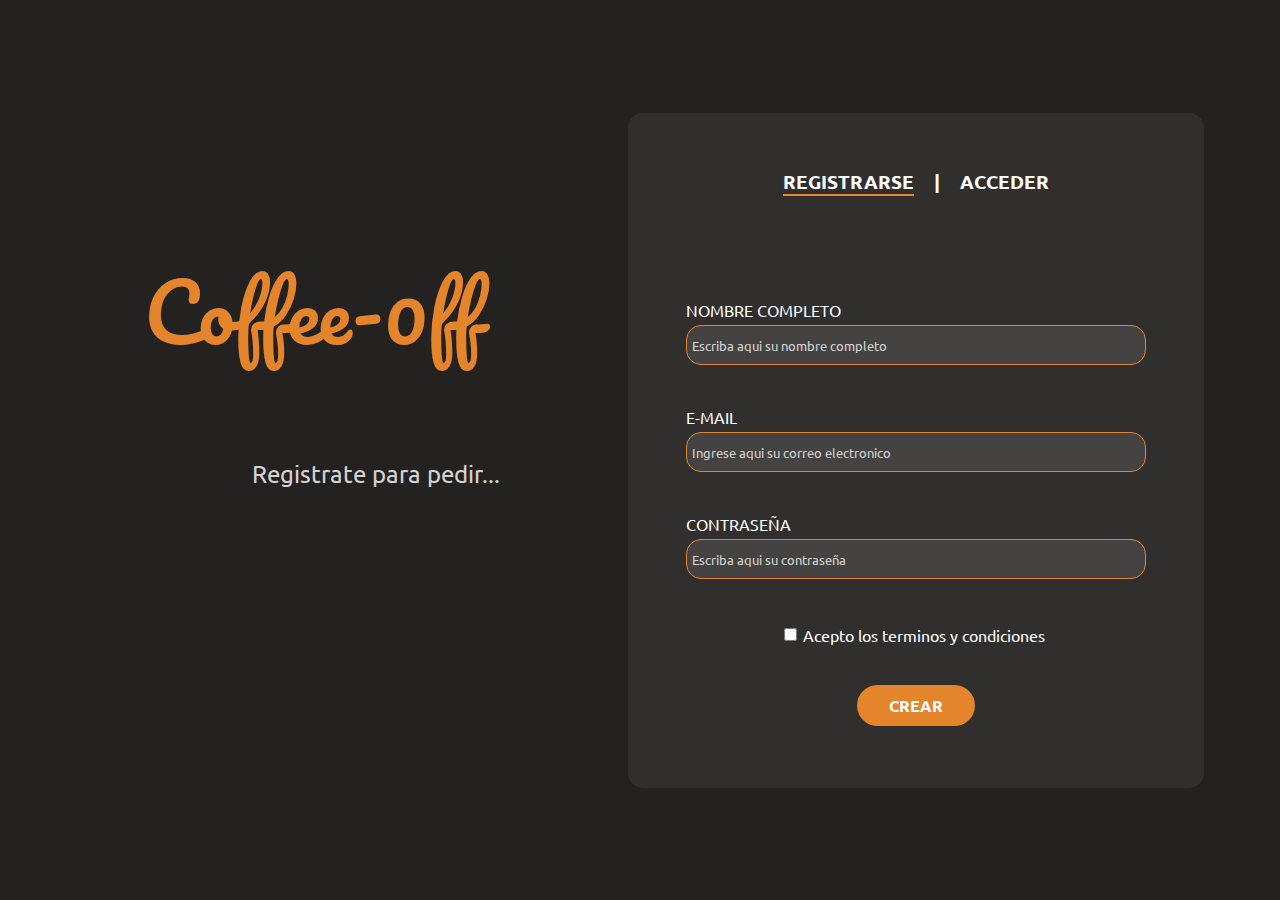
<file: index.html>
<!DOCTYPE html>
<html lang="en">
<head>
    <meta charset="UTF-8">
    <meta http-equiv="X-UA-Compatible" content="IE=edge">
    <meta name="viewport" content="width=device-width, initial-scale=1.0">
    <link rel="icon" href="./assets/img/favicon.png">
    <link rel="stylesheet" href="../css/login.css">
    <title>Coffee-0ff</title>
</head>
<body>
    <!-------------LOGIN--------------->
<section id="loginSection" class="login">
    <h1 class="coffee-off">Coffee-0ff</h1>
    <p class="sub-title">Registrate para pedir...</p>
 
    <form id="formValidation" class="flex-container-login">
            
        <div class="title">
            <h3><span id="signUpTitle" class="selected">REGISTRARSE</span> | <span id="signInTitle" class="no-selected">ACCEDER</span></h3>
        </div>
<!-- SIGN UP -->
        <div id="signUpContent" class="container-input">
            <label class="name" for="name">NOMBRE COMPLETO
                <input id="newName" class="name" type="text" name="name" placeholder="Escriba aqui su nombre completo">
            </label>
            
            <label for="e-mail">E-MAIL
                <input id="newEmail" type="email" name="e-mail" placeholder="Ingrese aqui su correo electronico">
            </label>
            
            <label for="password">CONTRASEÑA
                <input id="newPassword" type="password" name="password" placeholder="Escriba aqui su contraseña">
            </label>
            
            <div id="terms" class="container-terms">
                <input id="termsCheck" type="checkbox">
                <p>Acepto los terminos y condiciones</p>
            </div>
            <p id="warningUp"></p>
            <button href="#productSection" type="submit" id="btnUp" class="buttons">CREAR</button>
        </div>

<!-- SIGN IN -->
        <div id="signInContent" class="container-input hide">   
            <label for="e-mail">E-MAIL
                <input id="userEmail" type="email" name="e-mail" placeholder="Ingrese aqui su correo electronico">
            </label>
            
            <label for="password">CONTRASEÑA
                <input id="userPassword" type="password" name="password" placeholder="Escriba aqui su contraseña">
            </label>
            <p id="warningIn"></p>
            <button href="#productSection" type="submit" id="btnIn" class="buttons">INGRESAR</button>
        </div>
            
    </form>
    
</section>

<script src="./js/login.js"></script>
</body>
</html>
</file>
<file: css/login.css>
@import url("https://fonts.googleapis.com/css2?family=Koulen&family=Ubuntu:wght@300;400;500;700&family=Pacifico&display=swap");
* {
  margin: 0;
  padding: 0;
  box-sizing: border-box;
  font-family: 'Ubuntu', sans-serif; }

body {
  position: relative;
  width: 100vw;
  max-width: 100%;
  max-height: 100%; }

html {
  scroll-behavior: smooth; }

li {
  list-style: none; }

a {
  text-decoration: none; }

main {
  width: 100%;
  height: 100%; }

.title-article {
  font-size: 2rem;
  margin: 3.5rem auto .8rem; }

@keyframes showDetailsClassics {
  0% {
    height: 0; }
  100% {
    height: 335px; } }
@keyframes showDetailsSpecials {
  0% {
    height: 0; }
  100% {
    height: 315px; } }
@keyframes showDetails2 {
  0% {
    left: calc(80vw); }
  100% {
    left: 0; } }
@keyframes hideDetails2 {
  0% {
    left: 0; }
  100% {
    left: calc(80vw); } }
@keyframes hideInfo {
  0% {
    width: 100%; }
  100% {
    width: 0; } }
@keyframes imgCover {
  50% {
    top: 0; }
  100% {
    top: -30px;
    filter: blur(1.5px); } }
@keyframes aniBtn {
  0% {
    border: 1px solid #e4842b; }
  25% {
    border: 3px solid #e4842b; }
  50% {
    border: 6px solid #e4842b; }
  75% {
    border: 3px solid #e4842b; }
  100% {
    border: 1px solid #e4842b; } }
@keyframes borderActive {
  0% {
    border: 1px solid #e4842b; }
  50% {
    border: 2px solid #e4842b; }
  100% {
    border: 5px solid #e4842b; } }
@keyframes btnActive {
  0% {
    background: #38291a; }
  25% {
    background: #794f27; }
  50% {
    background: #9e622a; }
  75% {
    background: #c77529; }
  100% {
    background: #e4842b; } }
* {
  margin: 0;
  padding: 0; }

body {
  min-height: 100vh;
  overflow-y: hidden; }

.login {
  display: flex;
  flex-direction: column;
  justify-content: center;
  align-items: center;
  font-family: 'Ubuntu';
  background: #242221;
  background-size: cover;
  min-height: 100vh;
  overflow-y: hidden; }
  .login .coffee-off {
    position: absolute;
    z-index: 0;
    color: #e4842b;
    font-size: 3rem;
    font-weight: 100;
    font-family: 'Pacifico', cursive;
    top: 0;
    margin: 1rem; }
  .login .sub-title {
    display: none; }

.flex-container-login {
  display: flex;
  flex-direction: column;
  justify-content: space-around;
  height: 75vh;
  width: 85vw;
  padding: 15px 0;
  border-radius: 15px;
  color: #fff;
  background-color: #ffffff10; }
  .flex-container-login .title {
    align-self: center; }
  .flex-container-login span {
    margin: 15px; }

.selected {
  border-bottom: 2px solid #e4842b; }

.no-selected {
  cursor: pointer; }

.container-input {
  height: 70%;
  width: 100%;
  display: flex;
  flex-direction: column;
  justify-content: space-around;
  align-items: center; }
  .container-input label {
    margin: 1rem;
    width: 80%; }
    .container-input label input {
      display: block;
      height: 40px;
      width: 100%;
      margin-top: 5px;
      background: rgba(250, 250, 250, 0.1);
      border-radius: 15px;
      border: none;
      border: 1px solid #e4842b;
      padding-left: 5px; }
      .container-input label input::placeholder {
        color: #d3d3d3; }

.container-terms {
  display: flex;
  justify-content: center;
  align-items: center;
  padding: .5rem 0; }
  .container-terms input {
    width: 15px;
    margin: 15px 0; }
  .container-terms p {
    align-self: center;
    margin: 0 5px; }

button {
  display: inline-block;
  background: #e4842b;
  font-size: 1em;
  font-weight: bold;
  color: #fff;
  padding: 8px 30px;
  border: 2.5px solid #e4842b;
  border-radius: 25px;
  cursor: pointer;
  transition: background .5s; }
  button:hover {
    background: none;
    color: #fff; }

.showSignIn {
  border-bottom: 2px solid #e4842b;
  display: inline-block;
  cursor: default; }

.hideSignIn {
  border-bottom: none;
  cursor: pointer; }

.hide {
  display: none; }

/* WARNING */
#warningUp {
  position: relative;
  float: left;
  color: red;
  text-align: center; }

#warningIn {
  position: relative;
  float: left;
  color: #efc5c5;
  text-align: center; }

@media screen and (min-width: 800px) and (max-width: 1024px) {
  .login .coffee-off {
    font-size: 4rem; }

  .flex-container-login span {
    font-size: 2rem; }

  .container-input label {
    font-size: 1.5rem; }
    .container-input label input {
      height: 65px;
      border-radius: 35px;
      padding-left: 1.2rem; }
      .container-input label input::placeholder {
        font-size: 1.2rem; }

  .container-terms input {
    width: 25px;
    height: 25px; }
  .container-terms p {
    font-size: 1.2rem; }

  button {
    width: 25%;
    height: 45px; } }
@media screen and (min-width: 1024px) {
  .login {
    flex-direction: row; }
    .login .coffee-off {
      font-size: 5rem;
      top: 25%;
      left: 10%; }
    .login .sub-title {
      display: inline-block;
      font-size: 1.5rem;
      color: #d3d3d3;
      margin-top: 3rem;
      margin-left: 3rem; }
    .login .flex-container-login {
      position: relative;
      width: 45vw;
      right: -10%; } }

/*# sourceMappingURL=login.css.map */
</file>
